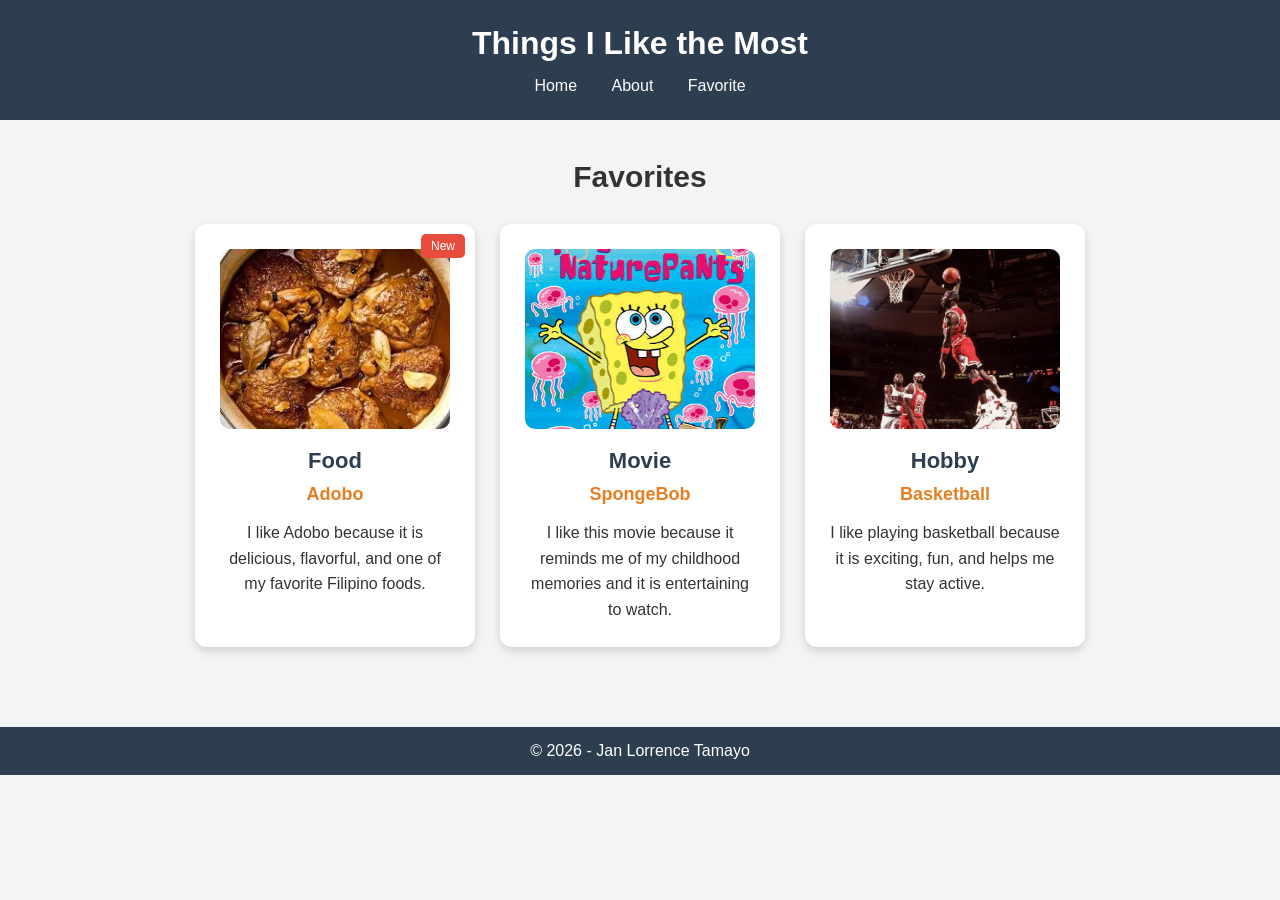
<file: index.html>
<!DOCTYPE html><html lang="en"><head>
    <meta charset="UTF-8">
    <meta name="viewport" content="width=device-width, initial-scale=1.0"><title>Things I Like the Most</title>

<link rel="stylesheet" href="styles.css">

</head><body><header>
    <h1>Things I Like the Most</h1>

    <nav>
        <a href="#favorite">Home</a>
        <a href="#favorite">About</a>
        <a href="#favorite">Favorite</a>
    </nav>
</header>


<main id="favorite">

    <h2 class="favorite-title">Favorites</h2>

    <div class="favorite-container">


        <!-- Food Card -->
        <div class="card">

            <span class="new">New</span>

            <img src="adobo.jpg" alt="Adobo">

            <h3>Food</h3>

            <h4>Adobo</h4>

            <p>
                I like Adobo because it is delicious,
                flavorful, and one of my favorite Filipino foods.
            </p>

        </div>


        <!-- Movie Card -->
        <div class="card">

            <img src="spongebob.jpg" alt="SpongeBob">

            <h3>Movie</h3>

            <h4>SpongeBob</h4>

            <p>
                I like this movie because it reminds me of my
                childhood memories and it is entertaining to watch.
            </p>

        </div>


        <!-- Hobby Card -->
        <div class="card">

            <img src="basketball.jpg" alt="Basketball">

            <h3>Hobby</h3>

            <h4>Basketball</h4>

            <p>
                I like playing basketball because it is exciting,
                fun, and helps me stay active.
            </p>

        </div>

    </div>

</main>


<footer>
    <p>© 2026 - Jan Lorrence Tamayo</p>
</footer>

</body></html>
</file>
<file: styles.css>
* {
  margin: 0;
  padding: 0;
  box-sizing: border-box;
}

body {
  font-family: Arial, sans-serif;
  background-color: #f4f4f4;
  color: #333;
  min-height: 100vh;
}

/* Header */
header {
  background-color: #2c3e50;
  color: white;
  text-align: center;
  padding: 25px;
}

header h1 {
  margin-bottom: 15px;
}

/* Navigation */
nav a {
  color: white;
  text-decoration: none;
  margin: 0 15px;
  font-size: 16px;
}

nav a:hover {
  color: #f1c40f;
}

/* Main Content */
main {
  padding: 40px 20px;
}

.favorite-title {
  text-align: center;
  font-size: 30px;
  margin-bottom: 30px;
}

/* Cards Container */
.favorite-container {
  display: flex;
  justify-content: center;
  gap: 25px;
  flex-wrap: wrap;
}

/* Individual Card */
.card {
  position: relative;
  background-color: white;
  width: 280px;
  padding: 25px;
  border-radius: 12px;
  text-align: center;
  box-shadow: 0 4px 10px rgba(0, 0, 0, 0.15);
  transition: 0.3s;
}

.card:hover {
  transform: translateY(-10px);
}

/* Card Images */
.card img {
  width: 100%;
  height: 180px;
  object-fit: cover;
  border-radius: 10px;
  margin-bottom: 15px;
}

.card h3 {
  color: #2c3e50;
  margin-bottom: 10px;
  font-size: 22px;
}

.card h4 {
  color: #e67e22;
  margin-bottom: 15px;
  font-size: 18px;
}

.card p {
  line-height: 1.6;
}

/* New Label */
.new {
  position: absolute;
  top: 10px;
  right: 10px;
  background-color: #e74c3c;
  color: white;
  padding: 5px 10px;
  border-radius: 5px;
  font-size: 12px;
}

/* Footer */
footer {
  background-color: #2c3e50;
  color: white;
  text-align: center;
  padding: 15px;
  margin-top: 40px;
}

/* Mobile Design */
@media (max-width: 600px) {
  nav a {
    margin: 0 8px;
  }
  
  .card {
    width: 90%;
  }
  
}
</file>
